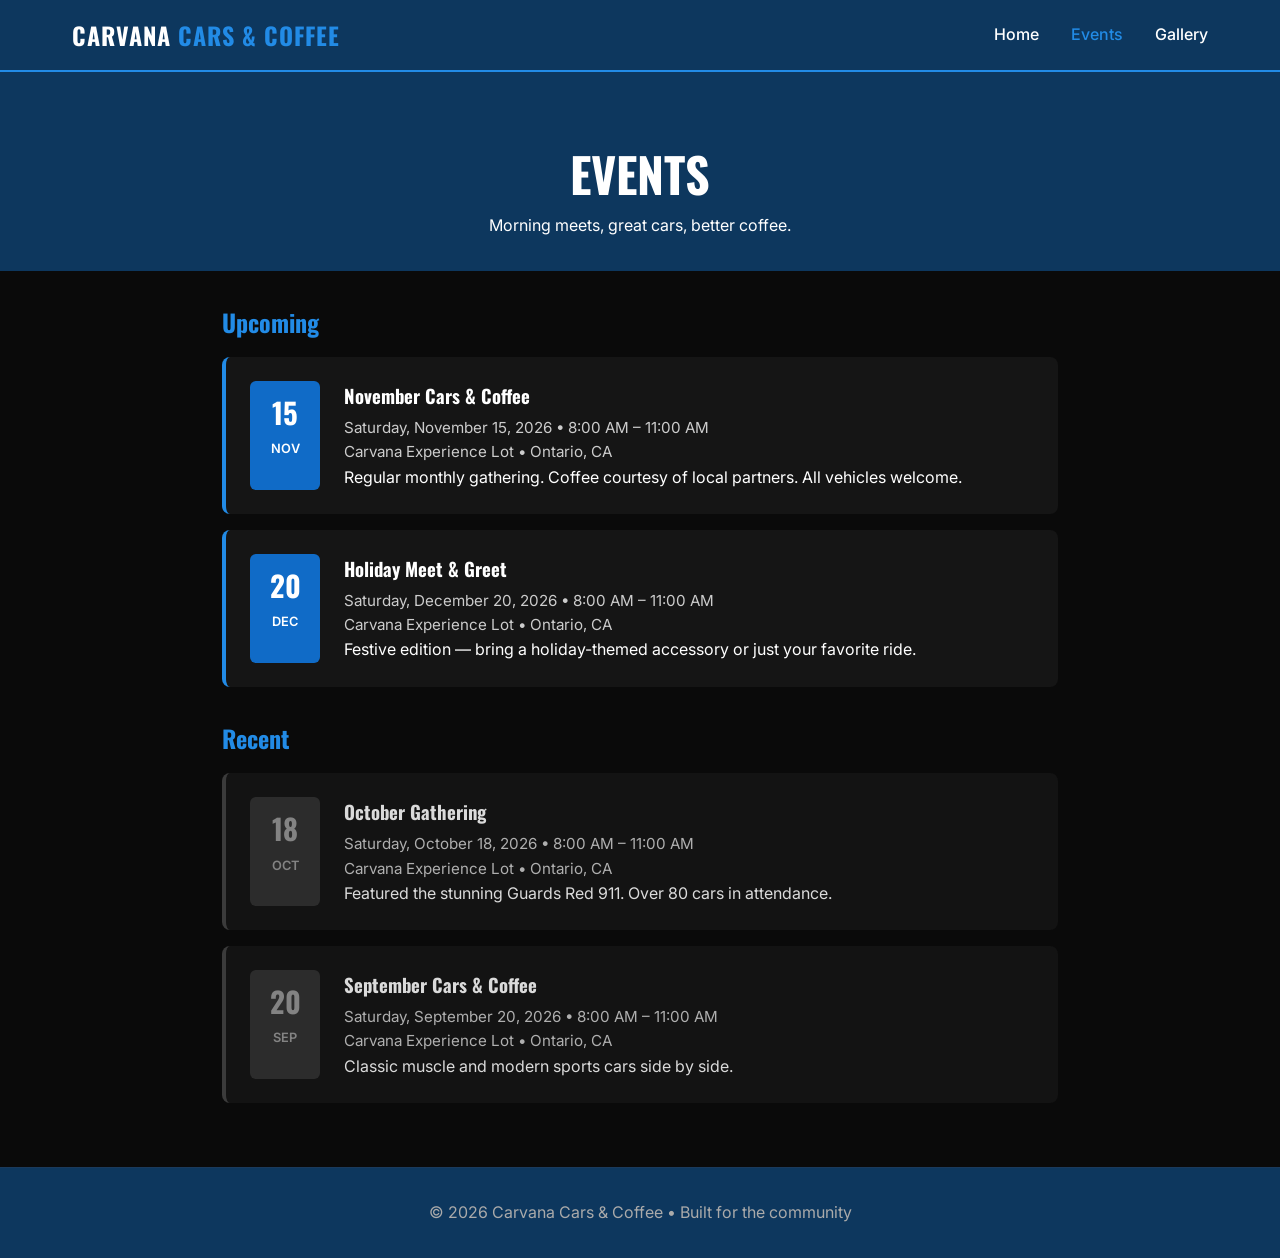
<file: events.html>
<!DOCTYPE html>
<html lang="en">
<head>
  <meta charset="UTF-8">
  <meta name="viewport" content="width=device-width, initial-scale=1.0">
  <title>Events | Carvana Cars & Coffee</title>
  <link rel="stylesheet" href="styles.css">
  <link href="https://fonts.googleapis.com/css2?family=Oswald:wght@400;600;700&family=Inter:wght@400;500;600&display=swap" rel="stylesheet">
</head>
<body>
  <header>
    <nav>
      <div class="logo">CARVANA <span>CARS & COFFEE</span></div>
      <ul>
        <li><a href="index.html">Home</a></li>
        <li><a href="events.html" class="active">Events</a></li>
        <li><a href="gallery.html">Gallery</a></li>
      </ul>
    </nav>
  </header>

  <main>
    <section class="page-header">
      <h1>Events</h1>
      <p>Morning meets, great cars, better coffee.</p>
    </section>

    <section class="events-list">
      <h2>Upcoming</h2>
      <div class="event-item upcoming">
        <div class="event-date-badge">
          <span class="day">15</span>
          <span class="month">NOV</span>
        </div>
        <div class="event-details">
          <h3>November Cars & Coffee</h3>
          <p class="time">Saturday, November 15, 2026 • 8:00 AM – 11:00 AM</p>
          <p class="location">Carvana Experience Lot • Ontario, CA</p>
          <p>Regular monthly gathering. Coffee courtesy of local partners. All vehicles welcome.</p>
        </div>
      </div>

      <div class="event-item upcoming">
        <div class="event-date-badge">
          <span class="day">20</span>
          <span class="month">DEC</span>
        </div>
        <div class="event-details">
          <h3>Holiday Meet & Greet</h3>
          <p class="time">Saturday, December 20, 2026 • 8:00 AM – 11:00 AM</p>
          <p class="location">Carvana Experience Lot • Ontario, CA</p>
          <p>Festive edition — bring a holiday-themed accessory or just your favorite ride.</p>
        </div>
      </div>

      <h2>Recent</h2>
      <div class="event-item past">
        <div class="event-date-badge past">
          <span class="day">18</span>
          <span class="month">OCT</span>
        </div>
        <div class="event-details">
          <h3>October Gathering</h3>
          <p class="time">Saturday, October 18, 2026 • 8:00 AM – 11:00 AM</p>
          <p class="location">Carvana Experience Lot • Ontario, CA</p>
          <p>Featured the stunning Guards Red 911. Over 80 cars in attendance.</p>
        </div>
      </div>

      <div class="event-item past">
        <div class="event-date-badge past">
          <span class="day">20</span>
          <span class="month">SEP</span>
        </div>
        <div class="event-details">
          <h3>September Cars & Coffee</h3>
          <p class="time">Saturday, September 20, 2026 • 8:00 AM – 11:00 AM</p>
          <p class="location">Carvana Experience Lot • Ontario, CA</p>
          <p>Classic muscle and modern sports cars side by side.</p>
        </div>
      </div>
    </section>
  </main>

  <footer>
    <p>&copy; 2026 Carvana Cars & Coffee • Built for the community</p>
  </footer>
</body>
</html>
</file>
<file: styles.css>
* {
  margin: 0;
  padding: 0;
  box-sizing: border-box;
}

:root {
  --blue-bright: #228BE6;
  --blue-medium: #106BC7;
  --blue-dark: #0D375E;
  --gold: #FAB005;
  --white: #FFFFFF;
  --bg-dark: #0a0a0a;
  --bg-card: #111;
  --bg-elevated: #151515;
}

body {
  font-family: 'Inter', sans-serif;
  background: var(--bg-dark);
  color: var(--white);
  line-height: 1.6;
}

header {
  background: var(--blue-dark);
  border-bottom: 2px solid var(--blue-bright);
  position: sticky;
  top: 0;
  z-index: 100;
}

nav {
  max-width: 1200px;
  margin: 0 auto;
  display: flex;
  justify-content: space-between;
  align-items: center;
  padding: 1rem 2rem;
}

.logo {
  font-family: 'Oswald', sans-serif;
  font-size: 1.5rem;
  font-weight: 700;
  letter-spacing: 1px;
}

.logo span {
  color: var(--blue-bright);
}

nav ul {
  display: flex;
  list-style: none;
  gap: 2rem;
}

nav a {
  color: var(--white);
  text-decoration: none;
  font-weight: 500;
  transition: color 0.2s;
}

nav a:hover,
nav a.active {
  color: var(--blue-bright);
}

.hero {
  background: linear-gradient(135deg, var(--blue-dark) 0%, #0a2540 100%);
  padding: 6rem 2rem;
  text-align: center;
  border-bottom: 1px solid #1a3a5c;
}

.hero-content {
  max-width: 800px;
  margin: 0 auto;
}

.hero h1 {
  font-family: 'Oswald', sans-serif;
  font-size: 3.5rem;
  margin-bottom: 1rem;
  text-transform: uppercase;
  letter-spacing: 2px;
}

.event-date {
  font-size: 1.4rem;
  color: var(--gold);
  font-weight: 600;
  margin-bottom: 0.5rem;
}

.event-location {
  font-size: 1.1rem;
  margin-bottom: 1.5rem;
  color: #ccc;
}

.event-desc {
  margin-bottom: 2rem;
  font-size: 1.05rem;
}

.btn {
  display: inline-block;
  background: var(--blue-bright);
  color: var(--white);
  padding: 0.8rem 2rem;
  text-decoration: none;
  font-weight: 600;
  border-radius: 4px;
  transition: background 0.2s;
}

.btn:hover {
  background: var(--blue-medium);
}

.featured {
  max-width: 1000px;
  margin: 4rem auto;
  padding: 0 2rem;
}

.featured h2 {
  font-family: 'Oswald', sans-serif;
  font-size: 2.5rem;
  text-align: center;
  margin-bottom: 0.5rem;
}

.subtitle {
  text-align: center;
  color: #999;
  margin-bottom: 2rem;
}

.featured-card {
  display: grid;
  grid-template-columns: 1fr 1fr;
  gap: 2rem;
  background: var(--bg-elevated);
  border-radius: 12px;
  overflow: hidden;
  border: 1px solid #1a3a5c;
}

.featured-card img {
  width: 100%;
  height: 100%;
  object-fit: cover;
  min-height: 350px;
}

.featured-info {
  padding: 2rem;
  display: flex;
  flex-direction: column;
  justify-content: center;
}

.featured-info h3 {
  font-family: 'Oswald', sans-serif;
  font-size: 1.8rem;
  margin-bottom: 0.5rem;
}

.tag {
  display: inline-block;
  margin-top: 1rem;
  background: var(--gold);
  color: #000;
  padding: 0.3rem 0.8rem;
  border-radius: 20px;
  font-size: 0.85rem;
  font-weight: 600;
  align-self: flex-start;
}

.quick-links {
  display: grid;
  grid-template-columns: 1fr 1fr;
  gap: 2rem;
  max-width: 1000px;
  margin: 4rem auto;
  padding: 0 2rem;
}

.link-card {
  background: var(--bg-elevated);
  padding: 2rem;
  border-radius: 8px;
  text-decoration: none;
  color: var(--white);
  border: 1px solid #1a3a5c;
  transition: border-color 0.2s, transform 0.2s;
}

.link-card:hover {
  border-color: var(--blue-bright);
  transform: translateY(-4px);
}

.link-card h3 {
  font-family: 'Oswald', sans-serif;
  font-size: 1.5rem;
  margin-bottom: 0.5rem;
}

.page-header {
  text-align: center;
  padding: 4rem 2rem 2rem;
  background: var(--blue-dark);
}

.page-header h1 {
  font-family: 'Oswald', sans-serif;
  font-size: 3rem;
  text-transform: uppercase;
}

.events-list {
  max-width: 900px;
  margin: 2rem auto 4rem;
  padding: 0 2rem;
}

.events-list h2 {
  font-family: 'Oswald', sans-serif;
  margin: 2rem 0 1rem;
  color: var(--blue-bright);
}

.event-item {
  display: flex;
  gap: 1.5rem;
  background: var(--bg-elevated);
  padding: 1.5rem;
  margin-bottom: 1rem;
  border-radius: 8px;
  border-left: 4px solid var(--blue-bright);
}

.event-item.past {
  border-left-color: #444;
  opacity: 0.85;
}

.event-date-badge {
  background: var(--blue-medium);
  color: var(--white);
  width: 70px;
  text-align: center;
  border-radius: 6px;
  padding: 0.5rem;
  flex-shrink: 0;
}

.event-date-badge.past {
  background: #333;
  color: #999;
}

.event-date-badge .day {
  display: block;
  font-size: 1.8rem;
  font-weight: 700;
  font-family: 'Oswald', sans-serif;
}

.event-date-badge .month {
  font-size: 0.8rem;
  font-weight: 600;
}

.event-details h3 {
  font-family: 'Oswald', sans-serif;
  margin-bottom: 0.3rem;
}

.time, .location {
  color: #ccc;
  font-size: 0.95rem;
}

.gallery-grid {
  display: grid;
  grid-template-columns: repeat(auto-fill, minmax(280px, 1fr));
  gap: 1.5rem;
  max-width: 1200px;
  margin: 2rem auto 4rem;
  padding: 0 2rem;
}

.gallery-item {
  background: var(--bg-elevated);
  border-radius: 8px;
  overflow: hidden;
  border: 1px solid #1a3a5c;
}

.gallery-item img {
  width: 100%;
  height: 200px;
  object-fit: cover;
  display: block;
}

.gallery-item p {
  padding: 0.8rem;
  text-align: center;
  font-size: 0.95rem;
}

footer {
  text-align: center;
  padding: 2rem;
  background: var(--blue-dark);
  color: #aaa;
  border-top: 1px solid #1a3a5c;
}

@media (max-width: 768px) {
  .featured-card {
    grid-template-columns: 1fr;
  }
  .quick-links {
    grid-template-columns: 1fr;
  }
  .hero h1 {
    font-size: 2.5rem;
  }
  nav {
    flex-direction: column;
    gap: 1rem;
  }
  nav ul {
    gap: 1rem;
  }
}
</file>
